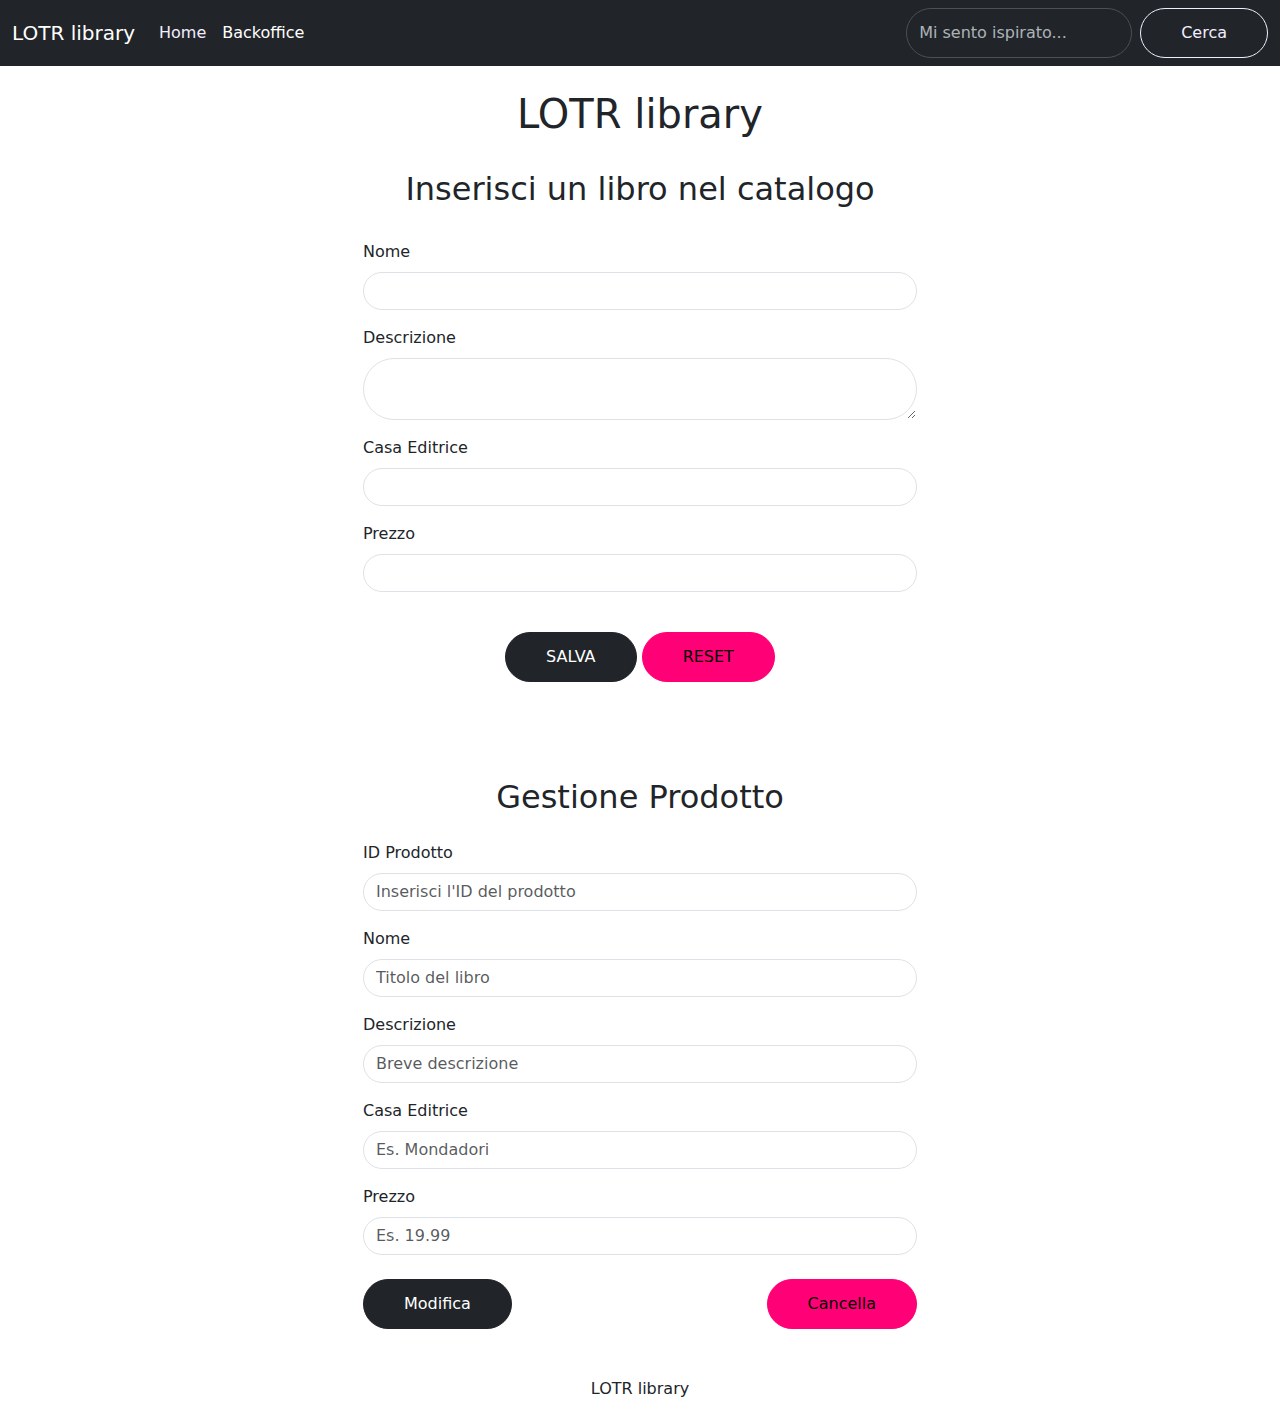
<file: backoffice.html>
<!DOCTYPE html>
<html lang="en">
  <head>
    <meta charset="UTF-8" />
    <meta name="viewport" content="width=device-width, initial-scale=1.0" />
    <link rel="preconnect" href="https://fonts.googleapis.com" />
    <link rel="preconnect" href="https://fonts.gstatic.com" crossorigin />
    <link
      href="https://fonts.googleapis.com/css2?family=MedievalSharp&display=swap"
      rel="stylesheet"
    />
    <link rel="stylesheet" href="./custom-boot.css" />
    <title>Backoffice</title>
  </head>
  <body class="vh-100 d-flex flex-column">
    <header>
      <nav class="navbar navbar-expand-md bg-dark" data-bs-theme="dark">
        <div class="container-fluid">
          <button
            class="navbar-toggler"
            type="button"
            data-bs-toggle="collapse"
            data-bs-target="#navbarTogglerDemo01"
            aria-controls="navbarTogglerDemo01"
            aria-expanded="false"
            aria-label="Toggle navigation"
          >
            <span class="navbar-toggler-icon"></span>
          </button>
          <div class="collapse navbar-collapse" id="navbarTogglerDemo01">
            <a class="navbar-brand" href="#">LOTR library</a>
            <ul class="navbar-nav me-auto mb-2 mb-md-0">
              <li class="nav-item">
                <a
                  class="nav-link link-light"
                  aria-current="page"
                  href="./home.html"
                  >Home</a
                >
              </li>
              <li class="nav-item">
                <a class="nav-link active" href="./backoffice.html"
                  >Backoffice</a
                >
              </li>
            </ul>
            <form class="d-flex" role="search">
              <input
                class="form-control me-2"
                type="search"
                placeholder="Mi sento ispirato..."
                aria-label="Search"
              />
              <button class="btn btn-outline-light" type="submit">Cerca</button>
            </form>
          </div>
        </div>
      </nav>
      <section class="text-center">
        <h1 class="p-4">LOTR library</h1>
        <h2>Inserisci un libro nel catalogo</h2>
      </section>
    </header>
    <main class="flex-grow-1">
      <div class="container">
        <div class="row justify-content-center my-4">
          <div class="col col-12 col-md-6">
            <form id="book-form">
              <div class="mb-3">
                <label for="name" class="form-label">Nome</label>
                <input type="text" class="form-control" id="name" required />
              </div>
              <div class="mb-3">
                <label for="description" class="form-label">Descrizione</label>
                <textarea
                  type="text"
                  class="form-control"
                  id="description"
                  required
                ></textarea>
              </div>
              <div class="mb-3">
                <label for="brand" class="form-label">Casa Editrice</label>
                <input type="text" class="form-control" id="brand" required />
              </div>
              <div class="mb-3">
                <label for="price" class="form-label">Prezzo</label>
                <input type="number" class="form-control" id="price" required />
              </div>
              <div class="text-center p-4">
                <button
                  type="submit"
                  class="btn btn-primary btn-dark"
                  id="save"
                >
                  SALVA
                </button>
                <button
                  type="reset"
                  class="btn btn-primary btn-danger"
                  id="res"
                >
                  RESET
                </button>
              </div>
            </form>
          </div>
        </div>
      </div>
      <div class="container py-5">
        <div class="row justify-content-center">
          <div class="col-12 col-md-6">
            <h2 class="mb-4 text-center">Gestione Prodotto</h2>
            <form id="backoffice-form">
              <div class="mb-3">
                <label for="product-id" class="form-label">ID Prodotto</label>
                <input
                  type="text"
                  class="form-control"
                  id="product-id"
                  placeholder="Inserisci l'ID del prodotto"
                />
              </div>
              <div class="mb-3">
                <label for="manage-name" class="form-label">Nome</label>
                <input
                  type="text"
                  class="form-control"
                  id="manage-name"
                  placeholder="Titolo del libro"
                />
              </div>
              <div class="mb-3">
                <label for="manage-description" class="form-label"
                  >Descrizione</label
                >
                <input
                  type="text"
                  class="form-control"
                  id="manage-description"
                  placeholder="Breve descrizione"
                />
              </div>
              <div class="mb-3">
                <label for="manage-brand" class="form-label"
                  >Casa Editrice</label
                >
                <input
                  type="text"
                  class="form-control"
                  id="manage-brand"
                  placeholder="Es. Mondadori"
                />
              </div>
              <div class="mb-4">
                <label for="manage-price" class="form-label">Prezzo</label>
                <input
                  type="number"
                  class="form-control"
                  id="manage-price"
                  placeholder="Es. 19.99"
                />
              </div>

              <div class="d-flex justify-content-between">
                <button type="button" class="btn btn-dark" id="modify-btn">
                  Modifica
                </button>
                <button type="button" class="btn btn-danger" id="delete-btn">
                  Cancella
                </button>
              </div>
            </form>
          </div>
        </div>
      </div>
    </main>
    <footer>
      <p class="text-center">LOTR library<span id="year"></span></p>
    </footer>
    <script
      src="https://cdn.jsdelivr.net/npm/bootstrap@5.3.7/dist/js/bootstrap.bundle.min.js"
      integrity="sha384-ndDqU0Gzau9qJ1lfW4pNLlhNTkCfHzAVBReH9diLvGRem5+R9g2FzA8ZGN954O5Q"
      crossorigin="anonymous"
    ></script>
    <script src="./scripts/back.js"></script>
  </body>
</html>
</file>
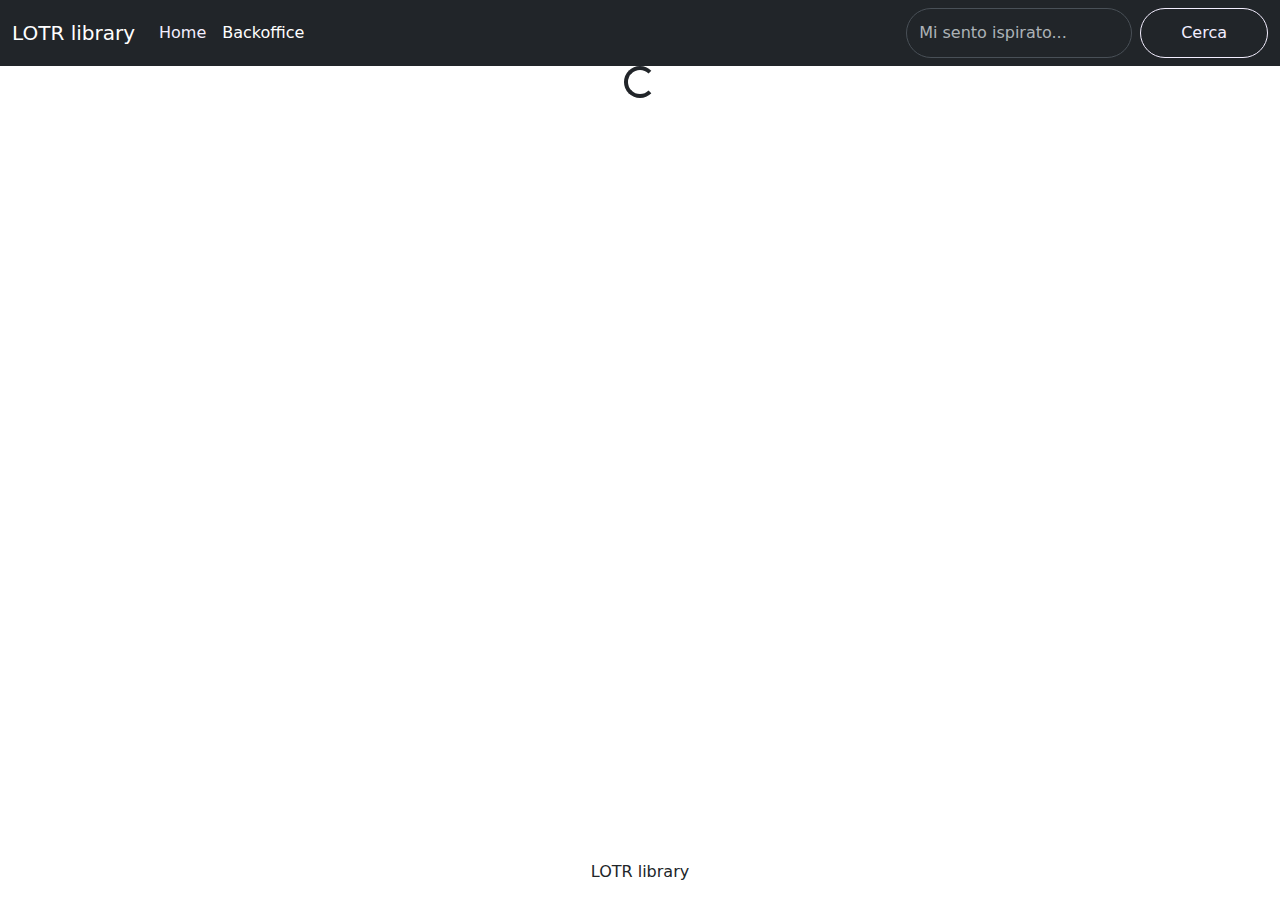
<file: home.html>
<!DOCTYPE html>
<html lang="en">
  <head>
    <meta charset="UTF-8" />
    <meta name="viewport" content="width=device-width, initial-scale=1.0" />
    <link rel="preconnect" href="https://fonts.googleapis.com" />
    <link rel="preconnect" href="https://fonts.gstatic.com" crossorigin />
    <link
      href="https://fonts.googleapis.com/css2?family=MedievalSharp&display=swap"
      rel="stylesheet"
    />
    <link rel="stylesheet" href="./custom-boot.css" />
    <title>LibraryHome</title>
  </head>
  <body class="vh-100 d-flex flex-column">
    <header>
      <nav class="navbar navbar-expand-md bg-dark" data-bs-theme="dark">
        <div class="container-fluid">
          <button
            class="navbar-toggler"
            type="button"
            data-bs-toggle="collapse"
            data-bs-target="#navbarTogglerDemo01"
            aria-controls="navbarTogglerDemo01"
            aria-expanded="false"
            aria-label="Toggle navigation"
          >
            <span class="navbar-toggler-icon"></span>
          </button>
          <div class="collapse navbar-collapse" id="navbarTogglerDemo01">
            <a class="navbar-brand" href="#">LOTR library</a>
            <ul class="navbar-nav me-auto mb-2 mb-md-0">
              <li class="nav-item">
                <a
                  class="nav-link link-light"
                  aria-current="page"
                  href="./home.html"
                  >Home</a
                >
              </li>
              <li class="nav-item">
                <a class="nav-link active" href="./backoffice.html"
                  >Backoffice</a
                >
              </li>
            </ul>
            <form class="d-flex" role="search">
              <input
                class="form-control me-2"
                type="search"
                placeholder="Mi sento ispirato..."
                aria-label="Search"
              />
              <button class="btn btn-outline-light" type="submit">Cerca</button>
            </form>
          </div>
        </div>
      </nav>
    </header>
    <main class="flex-grow-1">
      <div class="container">
        <div class="text-center" id="spinner-container">
          <div class="spinner-border text-dark" role="status">
            <span class="visually-hidden">Caricamento...</span>
          </div>
        </div>
        <div
          id="events-row"
          class="row justify-content-center my-4 g-2 row-cols-1 row-cols-md-2 row-cols-lg-3"
        ></div>
      </div>
    </main>
    <footer>
      <p class="text-center">LOTR library</p>
    </footer>
    <script
      src="https://cdn.jsdelivr.net/npm/bootstrap@5.3.7/dist/js/bootstrap.bundle.min.js"
      integrity="sha384-ndDqU0Gzau9qJ1lfW4pNLlhNTkCfHzAVBReH9diLvGRem5+R9g2FzA8ZGN954O5Q"
      crossorigin="anonymous"
    ></script>
    <script src="./scripts/home.js"></script>
  </body>
</html>
</file>
